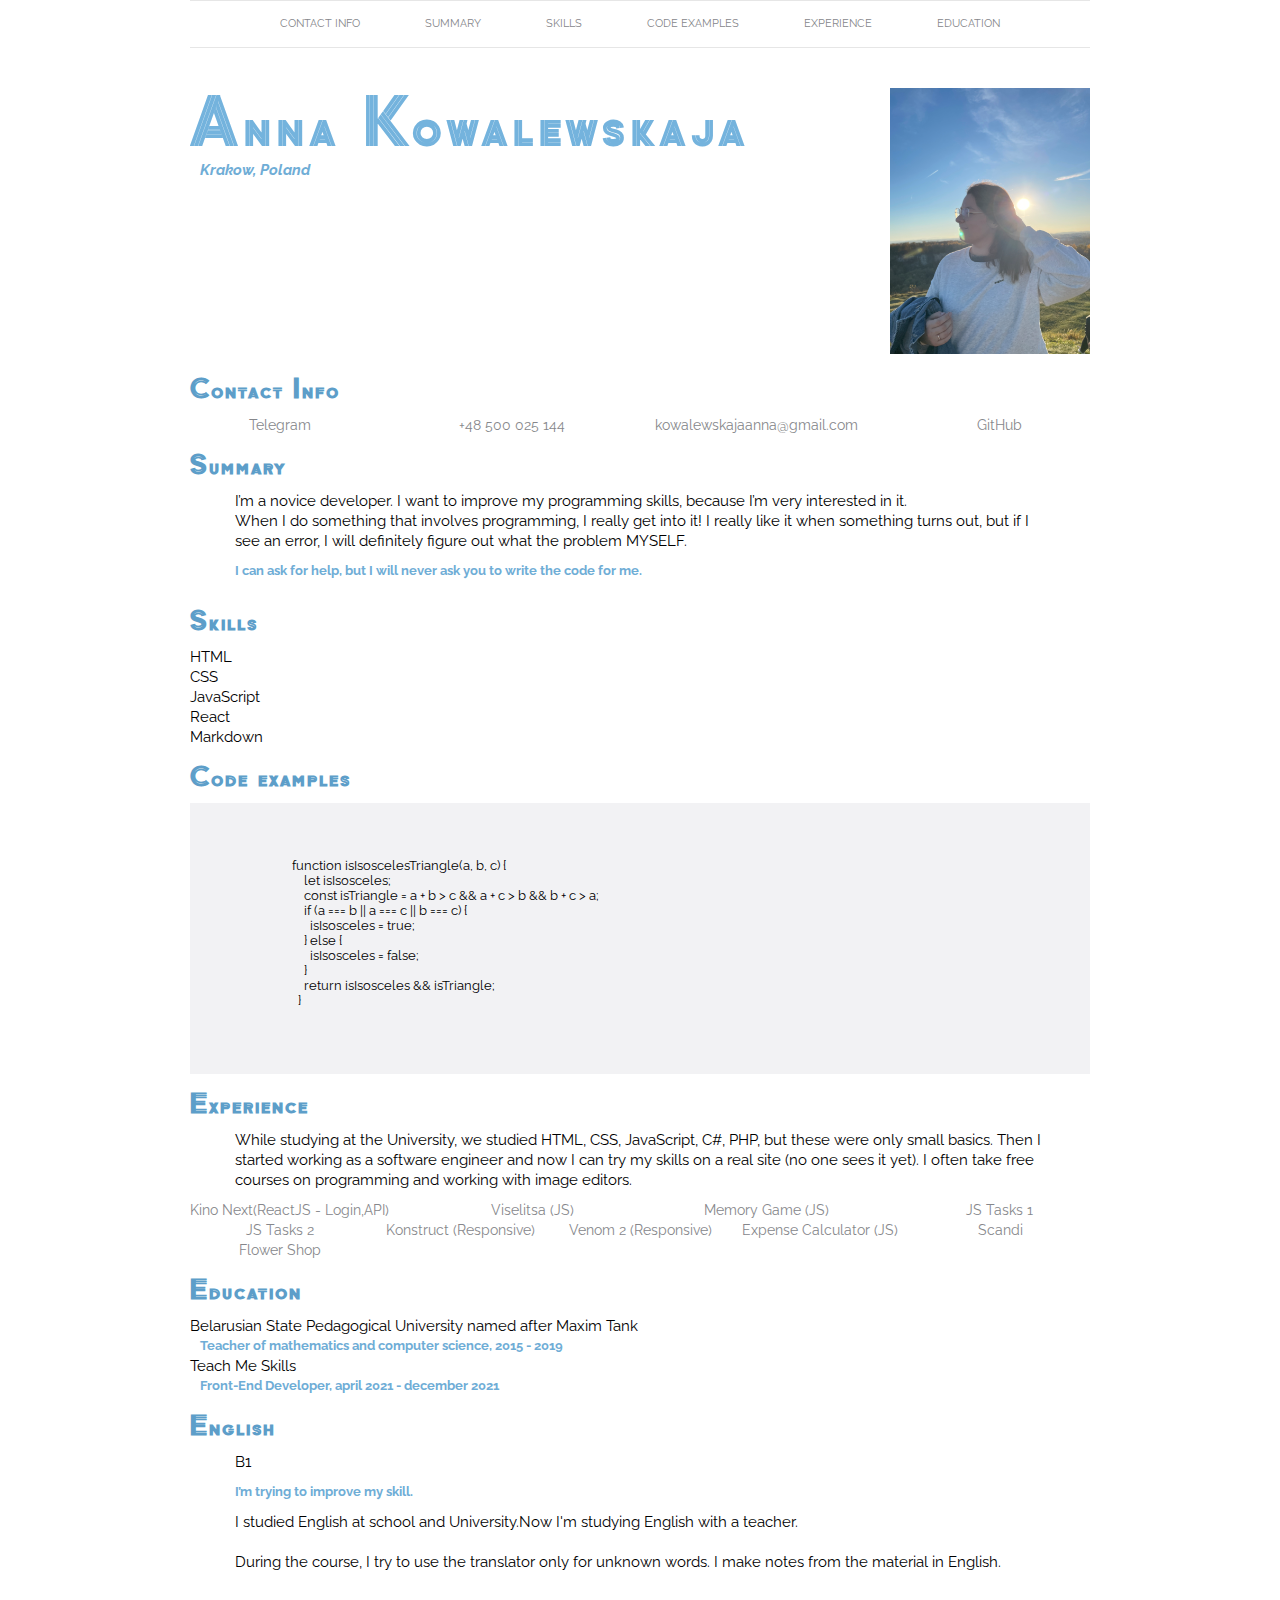
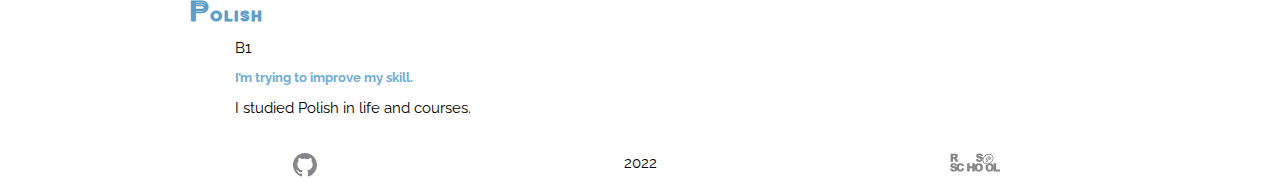
<file: index.html>
<!DOCTYPE html>
<html lang="en">

<head>
    <meta charset="UTF-8">
    <meta http-equiv="X-UA-Compatible" content="IE=edge">
    <meta name="viewport" content="width=device-width, initial-scale=1.0">
    <link rel="preconnect" href="https://fonts.googleapis.com">
    <link rel="preconnect" href="https://fonts.gstatic.com" crossorigin>
    <link href="https://fonts.googleapis.com/css2?family=Raleway:wght@100&family=Zen+Tokyo+Zoo&display=swap"
        rel="stylesheet">
    <link rel="stylesheet" href="style.css">
    <title>CV</title>
</head>

<body>

    <div class="navbar container ">

        <div class="navbar__container">


            <nav class="navigation">
                <ul class="navigation__list text-transform_uppercase item__list list">
                    <li class="navigation__item list_li"><a class="footer__item_link navbar__link list__link hover "
                            href="#contactInfo">Contact Info</a></li>
                    <li class="navigation__item list_li"><a class="footer__item_link navbar__link list__link hover "
                            href="#summary">Summary</a></li>
                    <li class="navigation__item list_li"><a class="footer__item_link navbar__link list__link hover "
                            href="#skills">Skills</a></li>
                    <li class="navigation__item list_li"><a class="footer__item_link navbar__link list__link hover "
                            href="#codeExamples">Code examples</a></li>
                    <li class="navigation__item list_li"><a class="footer__item_link navbar__link list__link hover "
                            href="#experience">Experience</a></li>
                    <li class="navigation__item list_li"><a class="footer__item_link navbar__link list__link hover "
                            href="#education">Education</a></li>

                </ul>
            </nav>
        </div>
        <!--navbar__container-->

        <!--container-->
    </div>

    <header class="header">




        <div class="container people location">
            <div class="people__info ">
                <div class="left-column">
                    <h1 class="people__name">Anna Kowalewskaja</h1>
                    <p class="people__adress italic highlight">Krakow, Poland</p>
                </div>
                <!-- /.left-column -->
                <img src="main-photo.JPG" class="people__photo right__column" alt="photo Anna Kowalewskaja">
            </div>
            <!-- /.people__info -->

        </div>
        <!-- /.container people location-->
    </header>
    <main class="main">
        <div class="container location">
            <div class="item">
                <h2 class="item__header" id="contactInfo">
                    Contact Info
                </h2>
                <ul class="item__list list  ">
                    <li class="list__li"><a href="https://t.me/Kowalewskajaaa" class="list__link hover">Telegram</a>
                    </li>
                    <li class="list__li"><a href="tel:+48500025144" class="list__link hover">+48 500 025 144</a></li>
                    <li class="list__li"><a href="mailto:kowalewskajaanna@gmail.com"
                            class="list__link hover">kowalewskajaanna@gmail.com</a></li>
                    <li class="list__li"><a href="https://github.com/AnnaKowalewskaja"
                            class="list__link hover">GitHub</a></li>
                </ul>
            </div>
            <!-- /.item-->

            <div class="item">
                <h2 class="item__header" id="summary">
                    Summary
                </h2>
                <p class="item__text">I’m a novice developer.
                    I want to improve my programming skills, because I’m very interested in it.
                    <br>When I do something that involves programming, I really get into it!
                    I really like it when something turns out,
                    but if I see an error, I will definitely figure out what the problem MYSELF.</p>
                <p class="item__text highlight">I can ask for help, but I will never ask you to write the code for me.
                </p>
            </div>
            <!-- /.item-->

            <div class="item">
                <h2 class="item__header" id="skills">
                    Skills
                </h2>
                <ul class="list skills">
                    <li class="skills__li">HTML</li>
                    <li class="skills__li">CSS</li>
                    <li class="skills__li">JavaScript</li>
                    <li class="skills__li">React</li>
                    <li class="skills__li">Markdown</li>
                </ul>
            </div>
            <!-- /.item-->

            <div class="item">
                <h2 class="item__header" id="codeExamples">
                    Code examples
                </h2>
                <div class="code__block">
                    <pre>
                    <code class = "code__example">
                        function isIsoscelesTriangle(a, b, c) {
                            let isIsosceles;
                            const isTriangle = a + b > c && a + c > b && b + c > a;
                            if (a === b || a === c || b === c) {
                              isIsosceles = true;
                            } else {
                              isIsosceles = false;
                            }
                            return isIsosceles && isTriangle;
                          }
                    </code>
                </pre>
                </div>
                <!-- /.code-example -->

            </div>
            <!-- /.item-->

            <div class="item">
                <h2 class="item__header" id="experience">
                    Experience
                </h2>
                <p class="item__text">While studying at the University,
                    we studied HTML, CSS, JavaScript, C#, PHP,
                    but these were only small basics.
                    Then I started working as a software engineer
                    and now I can try my skills on a real site (no one sees it yet).
                    I often take free courses on programming and working with image editors.</p>

                <ul class="item__list list experience__list">
                    <li class="list__li"><a href="https://github.com/AnnaKowalewskaja/KinoNext/tree/master/kino-next"
                            class="list__link hover link__button">Kino Next(ReactJS - Login,API)</a></li>
                    <li class="list__li"><a href="https://annakowalewskaja.github.io/Viselitsa/"
                            class="list__link hover link__button">Viselitsa (JS)</a></li>
                            <li class="list__li"><a href="https://annakowalewskaja.github.io/Memory-Game/"
                                class="list__link hover link__button">Memory Game (JS)</a></li>
                            <li class="list__li"><a href="https://github.com/AnnaKowalewskaja/core-js-101-2/tree/master/src"
                                class="list__link hover link__button">JS Tasks 1</a></li>
                                <li class="list__li"><a href="https://github.com/AnnaKowalewskaja/basic-js/tree/master/src"
                                    class="list__link hover link__button">JS Tasks 2</a></li>
                    <li class="list__li"><a href="https://annakowalewskaja.github.io/TMS-Task-2/?"
                            class="list__link hover link__button">Konstruct (Responsive)</a></li>
                    <li class="list__li"><a href="https://annakowalewskaja.github.io/Venom/index.html"
                            class="list__link hover link__button">Venom 2 (Responsive)</a></li>
                    <li class="list__li"><a href="https://annakowalewskaja.github.io/ExpenseCalculator-JS/"
                            class="list__link hover link__button">Expense Calculator (JS)</a></li>
                    <li class="list__li"><a href="https://annakowalewskaja.github.io/Scandi/"
                            class="list__link hover link__button">Scandi</a></li>
                    <li class="list__li"><a href="https://annakowalewskaja.github.io/FlowerShop/"
                            class="list__link hover link__button">Flower Shop</a></li>

                </ul>
            </div>
            <!-- /.item-->

            <div class="item">
                <h2 class="item__header" id="education">
                    Education
                </h2>


                <ul class="list ">
                    <li class="">Belarusian State Pedagogical University named after Maxim Tank</li>
                    <li class="highlight">Teacher of mathematics and computer science, 2015 - 2019</li>
                    <li class="">Teach Me Skills</li>
                    <li class="highlight">Front-End Developer, april 2021 - december 2021</li>

                </ul>
            </div>
            <!-- /.item-->

            <div class="item">
                <h3 class="item__header" id="english">
                    English
                </h3>
                <p class="item__text">B1</p>
                <p class="item__text highlight">I’m trying to improve my skill.</p>
                <p class="item__text">I studied English at school and University.Now I'm studying English with a
                    teacher.<br>
                    <br>During the course, I try to use the translator only for unknown words.
                    I make notes from the material in English.</p>

            </div>

            <div class="item">
                <h3 class="item__header" id="polish">
                    Polish
                </h3>
                <p class="item__text">B1</p>
                <p class="item__text highlight">I’m trying to improve my skill.</p>
                <p class="item__text">I studied Polish in life and courses.


            </div>
            <!-- /.item-->
        </div>
        <!-- /.container .location -->

    </main>

    <footer class="footer">
        <div class="container">
            <div class="copyright">
                <a href="https://github.com/AnnaKowalewskaja"><svg height="24" class="octicon hover" viewBox="0 0 16 16"
                        version="1.1" width="24" aria-hidden="true">
                        <path fill-rule="evenodd"
                            d="M8 0C3.58 0 0 3.58 0 8c0 3.54 2.29 6.53 5.47 7.59.4.07.55-.17.55-.38 0-.19-.01-.82-.01-1.49-2.01.37-2.53-.49-2.69-.94-.09-.23-.48-.94-.82-1.13-.28-.15-.68-.52-.01-.53.63-.01 1.08.58 1.23.82.72 1.21 1.87.87 2.33.66.07-.52.28-.87.51-1.07-1.78-.2-3.64-.89-3.64-3.95 0-.87.31-1.59.82-2.15-.08-.2-.36-1.02.08-2.12 0 0 .67-.21 2.2.82.64-.18 1.32-.27 2-.27.68 0 1.36.09 2 .27 1.53-1.04 2.2-.82 2.2-.82.44 1.1.16 1.92.08 2.12.51.56.82 1.27.82 2.15 0 3.07-1.87 3.75-3.65 3.95.29.25.54.73.54 1.48 0 1.07-.01 1.93-.01 2.2 0 .21.15.46.55.38A8.013 8.013 0 0016 8c0-4.42-3.58-8-8-8z">
                        </path>
                    </svg> </a>
                <p>2022</p>
                <a href="https://rs.school/js/" class="logo-course"><svg id="Layer_1" class="octicon hover"
                        xmlns="http://www.w3.org/2000/svg" xmlns:xlink="http://www.w3.org/1999/xlink"
                        viewBox="0 0 552.8 205.3">
                        <style>
                            .st0 {
                                fill: #fff
                            }

                            .st1 {
                                clip-path: url(#SVGID_2_)
                            }

                            .st2 {
                                clip-path: url(#SVGID_4_)
                            }

                            .st3 {
                                clip-path: url(#SVGID_6_)
                            }

                            .st4 {
                                clip-path: url(#SVGID_8_)
                            }

                            .st5 {
                                fill: #fff;
                                stroke: #000;
                                stroke-width: 4;
                                stroke-miterlimit: 10
                            }

                            .st6 {
                                clip-path: url(#SVGID_8_)
                            }

                            .st6,
                            .st7 {
                                fill: none;
                                stroke: #000;
                                stroke-width: 4;
                                stroke-miterlimit: 10
                            }

                            .st8,
                            .st9 {
                                clip-path: url(#SVGID_10_)
                            }

                            .st9 {
                                fill: none;
                                stroke: #000;
                                stroke-width: 4;
                                stroke-miterlimit: 10
                            }
                        </style>
                        <title>rs_school_js</title>
                        <path
                            d="M285.4 68l26.3-1.7c.6 4.3 1.7 7.5 3.5 9.8 2.9 3.6 6.9 5.4 12.2 5.4 3.9 0 7-.9 9.1-2.8 2-1.5 3.2-3.9 3.2-6.4 0-2.4-1.1-4.7-3-6.2-2-1.8-6.7-3.6-14.1-5.2-12.1-2.7-20.8-6.3-25.9-10.9-5.1-4.3-8-10.6-7.8-17.3 0-4.6 1.4-9.2 4-13 3-4.3 7.1-7.7 12-9.6 5.3-2.3 12.7-3.5 22-3.5 11.4 0 20.1 2.1 26.1 6.4 6 4.2 9.6 11 10.7 20.3l-26 1.5c-.7-4-2.1-6.9-4.4-8.8s-5.3-2.8-9.2-2.8c-3.2 0-5.6.7-7.2 2-1.5 1.2-2.5 3-2.4 5 0 1.5.8 2.9 2 3.8 1.3 1.2 4.4 2.3 9.3 3.3 12.1 2.6 20.7 5.2 26 7.9 5.3 2.7 9.1 6 11.4 9.9 2.4 4 3.6 8.6 3.5 13.3 0 5.6-1.6 11.2-4.8 15.9-3.3 4.9-7.9 8.7-13.3 11-5.7 2.5-12.9 3.8-21.5 3.8-15.2 0-25.7-2.9-31.6-8.8S286.1 77 285.4 68zM6.3 97.6V8.2h46.1c8.5 0 15.1.7 19.6 2.2 4.4 1.4 8.3 4.3 10.9 8.2 2.9 4.3 4.3 9.3 4.2 14.5.3 8.8-4.2 17.2-11.9 21.6-3 1.7-6.3 2.9-9.7 3.5 2.5.7 5 1.9 7.2 3.3 1.7 1.4 3.1 3 4.4 4.7 1.5 1.7 2.8 3.6 3.9 5.6l13.4 25.9H63L48.2 70.2c-1.9-3.5-3.5-5.8-5-6.9-2-1.4-4.4-2.1-6.8-2.1H34v36.3H6.3zM34 44.4h11.7c2.5-.2 4.9-.6 7.3-1.2 1.8-.3 3.4-1.3 4.5-2.8 2.7-3.6 2.3-8.7-1-11.8-1.8-1.5-5.3-2.3-10.3-2.3H34v18.1zM0 174.2l26.3-1.7c.6 4.3 1.7 7.5 3.5 9.8 2.8 3.6 6.9 5.5 12.2 5.5 3.9 0 7-.9 9.1-2.8 2-1.6 3.2-3.9 3.2-6.4 0-2.4-1.1-4.7-3-6.2-2-1.8-6.7-3.6-14.2-5.2-12.1-2.7-20.8-6.3-25.9-10.9-5.1-4.3-8-10.6-7.8-17.3 0-4.6 1.4-9.2 4-13 3-4.3 7.1-7.7 12-9.6 5.3-2.3 12.7-3.5 22-3.5 11.4 0 20.1 2.1 26.1 6.4s9.5 11 10.6 20.3l-26 1.5c-.7-4-2.1-6.9-4.4-8.8-2.2-1.9-5.3-2.8-9.2-2.7-3.2 0-5.6.7-7.2 2.1-1.6 1.2-2.5 3-2.4 5 0 1.5.8 2.9 2 3.8 1.3 1.2 4.4 2.3 9.3 3.3 12.1 2.6 20.7 5.2 26 7.9 5.3 2.7 9.1 6 11.4 9.9 2.4 4 3.6 8.6 3.6 13.2 0 5.6-1.7 11.1-4.8 15.8-3.3 4.9-7.9 8.7-13.3 11-5.7 2.5-12.9 3.8-21.5 3.8-15.2 0-25.7-2.9-31.6-8.8-5.9-6-9.2-13.4-10-22.4z" />
                        <path
                            d="M133 167.2l24.2 7.3c-1.3 6.1-4 11.9-7.7 17-3.4 4.5-7.9 8-13 10.3-5.2 2.3-11.8 3.5-19.8 3.5-9.7 0-17.7-1.4-23.8-4.2-6.2-2.8-11.5-7.8-16-14.9-4.5-7.1-6.7-16.2-6.7-27.3 0-14.8 3.9-26.2 11.8-34.1s19-11.9 33.4-11.9c11.3 0 20.1 2.3 26.6 6.8 6.4 4.6 11.2 11.6 14.4 21l-24.4 5.4c-.6-2.1-1.5-4.2-2.7-6-1.5-2.1-3.4-3.7-5.7-4.9-2.3-1.2-4.9-1.7-7.5-1.7-6.3 0-11.1 2.5-14.4 7.6-2.5 3.7-3.8 9.6-3.8 17.6 0 9.9 1.5 16.7 4.5 20.4 3 3.7 7.2 5.5 12.7 5.5 5.3 0 9.3-1.5 12-4.4 2.7-3.1 4.7-7.4 5.9-13zm56.5-52.8h27.6v31.3h30.2v-31.3h27.8v89.4h-27.8v-36.2h-30.2v36.2h-27.6v-89.4z" />
                        <path
                            d="M271.3 159.1c0-14.6 4.1-26 12.2-34.1 8.1-8.1 19.5-12.2 34-12.2 14.9 0 26.3 4 34.4 12S364 144 364 158.4c0 10.5-1.8 19-5.3 25.7-3.4 6.6-8.7 12-15.2 15.6-6.7 3.7-15 5.6-24.9 5.6-10.1 0-18.4-1.6-25-4.8-6.8-3.4-12.4-8.7-16.1-15.2-4.1-7-6.2-15.7-6.2-26.2zm27.6.1c0 9 1.7 15.5 5 19.5 3.3 3.9 7.9 5.9 13.7 5.9 5.9 0 10.5-1.9 13.8-5.8s4.9-10.8 4.9-20.8c0-8.4-1.7-14.6-5.1-18.4-3.4-3.9-8-5.8-13.8-5.8-5.1-.2-10 2-13.4 5.9-3.4 3.9-5.1 10.4-5.1 19.5zm93.4-.1c0-14.6 4.1-26 12.2-34.1 8.1-8.1 19.5-12.2 34-12.2 14.9 0 26.4 4 34.4 12S485 144 485 158.4c0 10.5-1.8 19-5.3 25.7-3.4 6.6-8.7 12-15.2 15.6-6.7 3.7-15 5.6-24.9 5.6-10.1 0-18.4-1.6-25-4.8-6.8-3.4-12.4-8.7-16.1-15.2-4.1-7-6.2-15.7-6.2-26.2zm27.6.1c0 9 1.7 15.5 5 19.5 3.3 3.9 7.9 5.9 13.7 5.9 5.9 0 10.5-1.9 13.8-5.8 3.3-3.9 4.9-10.8 4.9-20.8 0-8.4-1.7-14.6-5.1-18.4-3.4-3.9-8-5.8-13.8-5.8-5.1-.2-10.1 2-13.4 5.9-3.4 3.9-5.1 10.4-5.1 19.5z" />
                        <path d="M482.1 114.4h27.6v67.4h43.1v22H482v-89.4z" />
                        <ellipse transform="rotate(-37.001 420.46 67.88)" class="st0" cx="420.5" cy="67.9" rx="63"
                            ry="51.8" />
                        <defs>
                            <ellipse id="SVGID_1_" transform="rotate(-37.001 420.46 67.88)" cx="420.5" cy="67.9" rx="63"
                                ry="51.8" />
                        </defs>
                        <clipPath id="SVGID_2_">
                            <use xlink:href="#SVGID_1_" overflow="visible" />
                        </clipPath>
                        <g class="st1">
                            <path transform="rotate(-37.001 420.82 68.353)" class="st0"
                                d="M330.9-14.2h179.8v165.1H330.9z" />
                            <g id="Layer_2_1_">
                                <defs>
                                    <path id="SVGID_3_" transform="rotate(-37.001 420.82 68.353)"
                                        d="M330.9-14.2h179.8v165.1H330.9z" />
                                </defs>
                                <clipPath id="SVGID_4_">
                                    <use xlink:href="#SVGID_3_" overflow="visible" />
                                </clipPath>
                                <g id="Layer_1-2" class="st2">
                                    <ellipse transform="rotate(-37.001 420.46 67.88)" class="st0" cx="420.5" cy="67.9"
                                        rx="63" ry="51.8" />
                                    <defs>
                                        <ellipse id="SVGID_5_" transform="rotate(-37.001 420.46 67.88)" cx="420.5"
                                            cy="67.9" rx="63" ry="51.8" />
                                    </defs>
                                    <clipPath id="SVGID_6_">
                                        <use xlink:href="#SVGID_5_" overflow="visible" />
                                    </clipPath>
                                    <g class="st3">
                                        <path transform="rotate(-37 420.799 68.802)" class="st0"
                                            d="M357.8 17h125.9v103.7H357.8z" />
                                        <defs>
                                            <path id="SVGID_7_" transform="rotate(-37 420.799 68.802)"
                                                d="M357.8 17h125.9v103.7H357.8z" />
                                        </defs>
                                        <clipPath id="SVGID_8_">
                                            <use xlink:href="#SVGID_7_" overflow="visible" />
                                        </clipPath>
                                        <g class="st4">
                                            <ellipse transform="rotate(-37.001 420.46 67.88)" class="st5" cx="420.5"
                                                cy="67.9" rx="63" ry="51.8" />
                                        </g>
                                        <path transform="rotate(-37 420.799 68.802)" class="st6"
                                            d="M357.8 17h125.9v103.7H357.8z" />
                                        <ellipse transform="rotate(-37.001 420.46 67.88)" class="st7" cx="420.5"
                                            cy="67.9" rx="63" ry="51.8" />
                                        <path transform="rotate(-37 420.799 68.802)" class="st0"
                                            d="M357.8 17h125.9v103.7H357.8z" />
                                        <defs>
                                            <path id="SVGID_9_" transform="rotate(-37 420.799 68.802)"
                                                d="M357.8 17h125.9v103.7H357.8z" />
                                        </defs>
                                        <clipPath id="SVGID_10_">
                                            <use xlink:href="#SVGID_9_" overflow="visible" />
                                        </clipPath>
                                        <g class="st8">
                                            <ellipse transform="rotate(-37.001 420.46 67.88)" class="st5" cx="420.5"
                                                cy="67.9" rx="63" ry="51.8" />
                                        </g>
                                        <path transform="rotate(-37 420.799 68.802)" class="st9"
                                            d="M357.8 17h125.9v103.7H357.8z" />
                                        <path transform="rotate(-37.001 420.82 68.353)" class="st7"
                                            d="M330.9-14.2h179.8v165.1H330.9z" />
                                    </g>
                                    <ellipse transform="rotate(-37.001 420.46 67.88)" class="st7" cx="420.5" cy="67.9"
                                        rx="63" ry="51.8" />
                                    <path
                                        d="M392.4 61.3l10-7 12.3 17.5c2.1 2.8 3.7 5.8 4.9 9.1.7 2.5.5 5.2-.5 7.6-1.3 3-3.4 5.5-6.2 7.3-3.3 2.3-6.1 3.6-8.5 4-2.3.4-4.7 0-6.9-1-2.4-1.2-4.5-2.9-6.1-5.1l8.6-8c.7 1.1 1.6 2.1 2.6 2.9.7.5 1.5.8 2.4.8.7 0 1.4-.3 1.9-.7 1-.6 1.7-1.8 1.6-3-.3-1.7-1-3.4-2.1-4.7l-14-19.7zm30 11.1l9.1-7.2c1 1.2 2.3 2.1 3.7 2.6 2 .6 4.1.2 5.8-1.1 1.2-.8 2.2-1.9 2.6-3.3.6-1.8-.4-3.8-2.2-4.4-.3-.1-.6-.2-.9-.2-1.2-.1-3.3.4-6.4 1.7-5.1 2.1-9.1 2.9-12.1 2.6-2.9-.3-5.6-1.8-7.2-4.3-1.2-1.7-1.8-3.7-1.9-5.7 0-2.3.6-4.6 1.9-6.5 1.9-2.7 4.2-5 7-6.8 4.2-2.9 7.9-4.3 11.1-4.3 3.2 0 6.2 1.5 9 4.6l-9 7.1c-1.8-2.3-5.2-2.8-7.5-1l-.3.3c-1 .6-1.7 1.5-2.1 2.6-.3.8-.1 1.7.4 2.4.4.5 1 .9 1.7.9.8.1 2.2-.3 4.2-1.2 5-2.1 8.8-3.3 11.4-3.7 2.2-.4 4.5-.2 6.6.7 1.9.8 3.5 2.2 4.6 3.9 1.4 2 2.2 4.4 2.3 6.9.1 2.6-.6 5.1-2 7.3-1.8 2.7-4.1 5-6.8 6.8-5.5 3.8-10 5.4-13.6 4.8-3.9-.6-7.1-2.6-9.4-5.5z" />
                                </g>
                            </g>
                        </g>
                    </svg></a>
            </div>

        </div>
        <!-- /.container -->

    </footer>
</body>

</html>
</file>
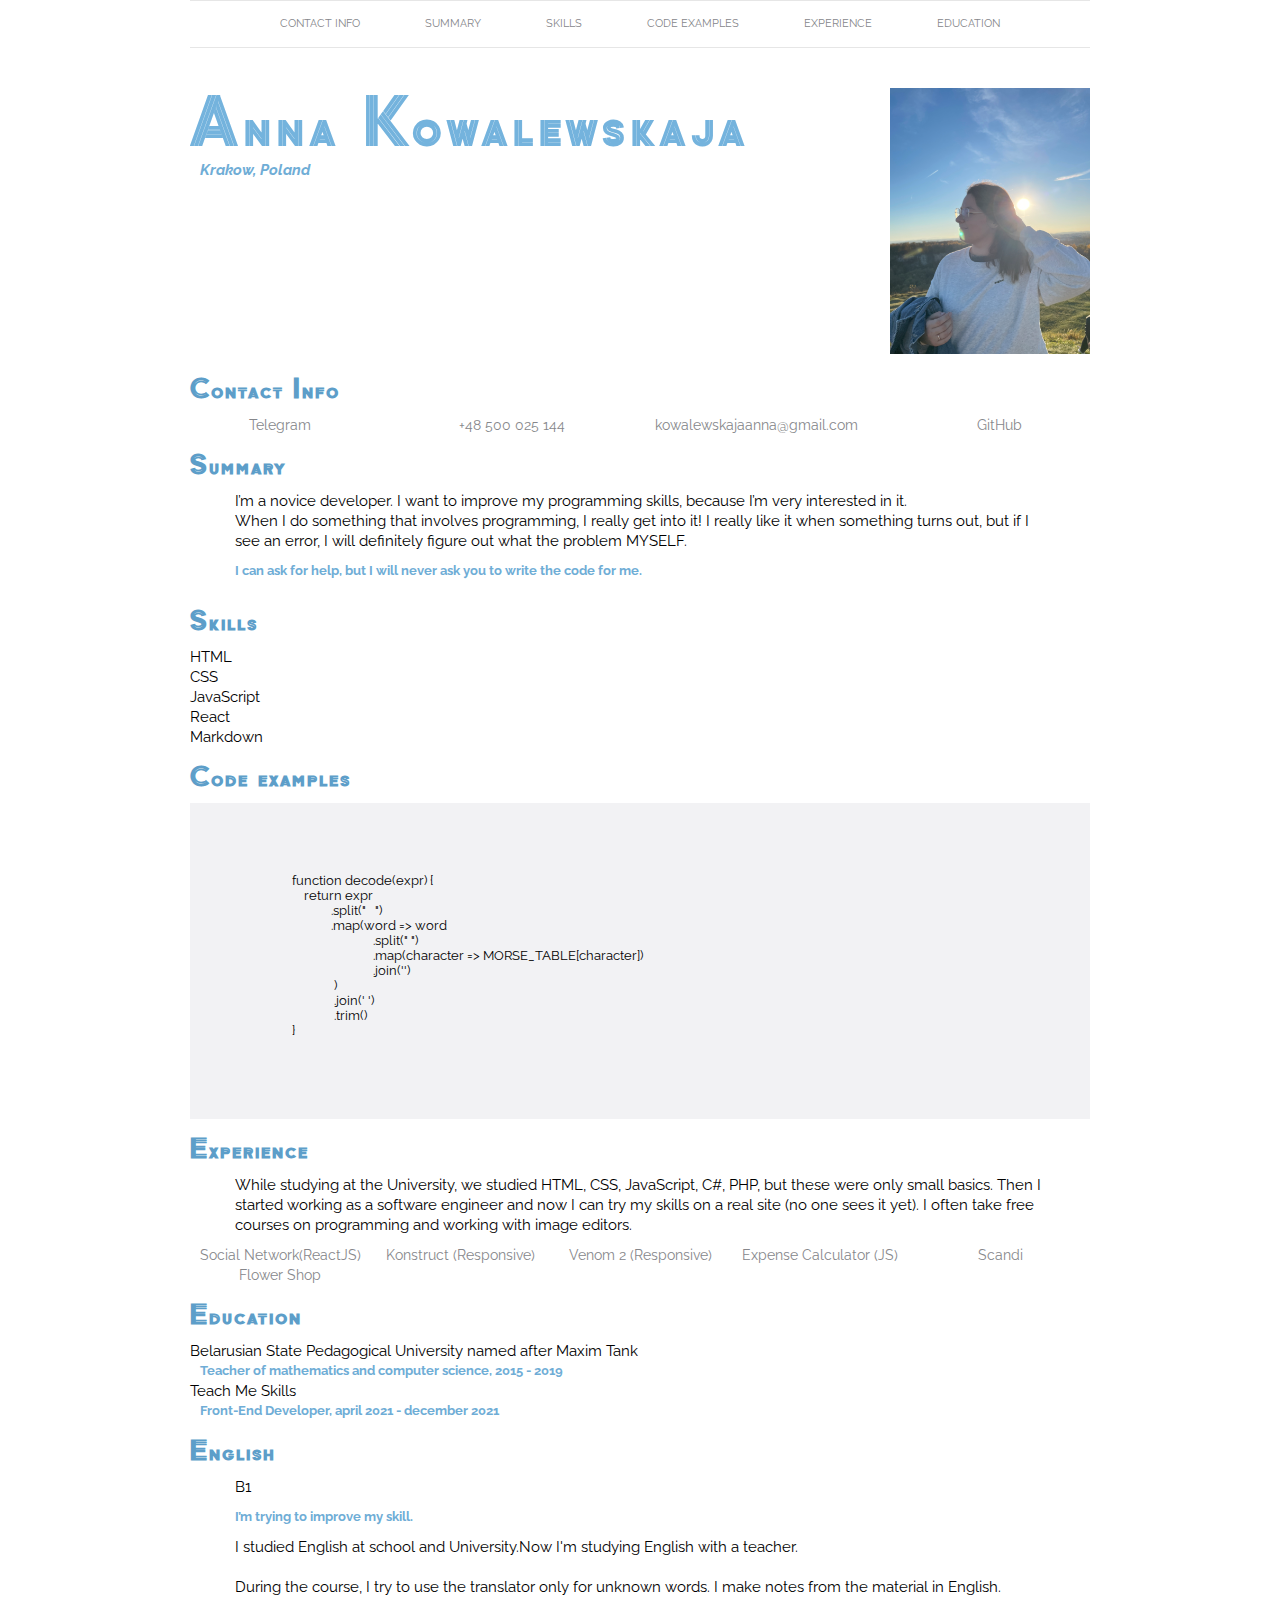
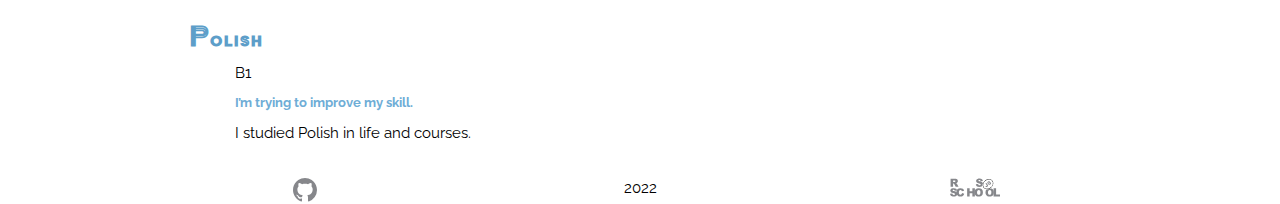
<file: index1.html>
<!DOCTYPE html>
<html lang="en">
<head>
    <meta charset="UTF-8">
    <meta http-equiv="X-UA-Compatible" content="IE=edge">
    <meta name="viewport" content="width=device-width, initial-scale=1.0">
    <link rel="preconnect" href="https://fonts.googleapis.com">
    <link rel="preconnect" href="https://fonts.gstatic.com" crossorigin>
    <link href="https://fonts.googleapis.com/css2?family=Raleway:wght@100&family=Zen+Tokyo+Zoo&display=swap" rel="stylesheet">
    <link rel="stylesheet" href="style.css">
    <title>CV</title>
</head>
<body>

    <div class="navbar container ">
       
        <div class="navbar__container">
          

          <nav class="navigation">
              <ul class="navigation__list text-transform_uppercase item__list list">
                <li class="navigation__item list_li"><a class="footer__item_link navbar__link list__link hover " href="#contactInfo">Contact Info</a></li>
                <li class="navigation__item list_li"><a class="footer__item_link navbar__link list__link hover " href="#summary">Summary</a></li>
                <li class="navigation__item list_li"><a class="footer__item_link navbar__link list__link hover " href="#skills">Skills</a></li>
                <li class="navigation__item list_li"><a class="footer__item_link navbar__link list__link hover " href="#codeExamples">Code examples</a></li>
                <li class="navigation__item list_li"><a class="footer__item_link navbar__link list__link hover " href="#experience">Experience</a></li>
                <li class="navigation__item list_li"><a class="footer__item_link navbar__link list__link hover " href="#education">Education</a></li>
                
              </ul>
            </nav> 
        </div>
        <!--navbar__container-->
      
      <!--container-->
    </div>

    <header class="header">

       

       
        <div class="container people location">
            <div class="people__info ">
             <div class="left-column">
                <h1 class="people__name">Anna Kowalewskaja</h1>
                <p class="people__adress italic highlight">Krakow, Poland</p>
             </div>
             <!-- /.left-column -->   
                <img src="main-photo.JPG" class="people__photo right__column" alt="photo Anna Kowalewskaja">
            </div>
            <!-- /.people__info -->
            
        </div>
        <!-- /.container people location-->
    </header>
    <main class="main">
        <div class="container location">
            <div class="item">
                <h2 class="item__header" id="contactInfo">
                    Contact Info
                </h2>
                <ul class="item__list list  ">
                    <li class="list__li"><a href="https://t.me/Kowalewskajaaa" class="list__link hover">Telegram</a></li>
                    <li class="list__li"><a href="tel:+48500025144" class="list__link hover">+48 500 025 144</a></li>
                    <li class="list__li"><a href="mailto:kowalewskajaanna@gmail.com" class="list__link hover">kowalewskajaanna@gmail.com</a></li>
                    <li class="list__li"><a href="https://github.com/AnnaKowalewskaja" class="list__link hover">GitHub</a></li>
                </ul>
            </div>
            <!-- /.item-->

            <div class="item">
                <h2 class="item__header" id="summary">
                    Summary
                </h2>
                <p class="item__text">I’m a novice developer. 
                    I want to improve my programming skills, because I’m very interested in it. 
                    <br>When I do something that involves programming, I really get into it!
                    I really like it when something turns out, 
                    but if I see an error, I will definitely figure out what the problem MYSELF.</p>
                    <p class="item__text highlight">I can ask for help, but I will never ask you to write the code for me.</p>
            </div>
            <!-- /.item-->

            <div class="item">
                <h2 class="item__header" id="skills">
                    Skills
                </h2>
                <ul class="list skills">
                    <li class="skills__li">HTML</li>
                    <li class="skills__li">CSS</li>
                    <li class="skills__li">JavaScript</li>
                    <li class="skills__li">React</li>
                    <li class="skills__li">Markdown</li>
                </ul>
            </div>
            <!-- /.item-->

            <div class="item">
                <h2 class="item__header" id="codeExamples">
                    Code examples
                </h2>
                <div class="code__block">
                    <pre>
                    <code class = "code__example">
                       
                        function decode(expr) { 
                            return expr 
                                     .split("   ") 
                                     .map(word => word
                                                   .split(" ") 
                                                   .map(character => MORSE_TABLE[character]) 
                                                   .join('')
                                      )
                                      .join(' ') 
                                      .trim()
                        }
                    
                    </code>
                </pre>
                </div>
                <!-- /.code-example -->
                
            </div>
            <!-- /.item-->

            <div class="item">
                <h2 class="item__header" id="experience">
                    Experience
                </h2>
                <p class="item__text">While studying at the University,
                     we studied HTML, CSS, JavaScript, C#, PHP, 
                     but these were only small basics. 
                     Then I started working as a software engineer 
                     and now I can try my skills on a real site (no one sees it yet).
                      I often take free courses on programming and working with image editors.</p>

                    <ul class="item__list list experience__list">
                        <li class="list__li"><a href="https://github.com/AnnaKowalewskaja/SocialNetwork/tree/network" class= "list__link hover link__button">Social Network(ReactJS)</a></li>
                        <li class="list__li"><a href="https://annakowalewskaja.github.io/TMS-Task-2/?" class= "list__link hover link__button">Konstruct (Responsive)</a></li>
                        <li class="list__li"><a href="https://annakowalewskaja.github.io/Venom/index.html" class= "list__link hover link__button">Venom 2 (Responsive)</a></li>
                        <li class="list__li"><a href="https://annakowalewskaja.github.io/ExpenseCalculator-JS/" class= "list__link hover link__button">Expense Calculator (JS)</a></li>
                        <li class="list__li"><a href="https://annakowalewskaja.github.io/Scandi/" class= "list__link hover link__button">Scandi</a></li>
                        <li class="list__li"><a href="https://annakowalewskaja.github.io/FlowerShop/" class= "list__link hover link__button">Flower Shop</a></li>
                        
                    </ul>
            </div>
            <!-- /.item-->

            <div class="item">
                <h2 class="item__header" id="education">
                    Education
                </h2>
                

                    <ul class="list ">
                        <li class="">Belarusian State Pedagogical University named after Maxim Tank</li>
                        <li class="highlight">Teacher of mathematics and computer science, 2015 - 2019</li>
                        <li class="">Teach Me Skills</li>
                        <li class="highlight">Front-End Developer, april 2021 -  december 2021</li>
                        
                    </ul>
            </div>
            <!-- /.item-->

            <div class="item">
                <h3 class="item__header" id="english">
                    English
                </h3>
                <p class="item__text">B1</p>
                <p class="item__text highlight">I’m trying to improve my skill.</p>
                <p class="item__text">I studied English at school and University.Now I'm studying English with a teacher.<br>
                     <br>During the course, I try to use the translator only for unknown words.
                      I make notes from the material in English.</p>
                    
            </div>

            <div class="item">
                <h3 class="item__header" id="polish">
                    Polish
                </h3>
                <p class="item__text">B1</p>
                <p class="item__text highlight">I’m trying to improve my skill.</p>
                <p class="item__text">I studied Polish in life and courses. 
                    
                    
            </div>
            <!-- /.item-->
        </div>
        <!-- /.container .location -->

    </main>

    <footer class="footer">
        <div class="container">
            <div class="copyright">
                <a href="https://github.com/AnnaKowalewskaja" ><svg height="24" class="octicon hover" viewBox="0 0 16 16" version="1.1" width="24" aria-hidden="true"><path fill-rule="evenodd" d="M8 0C3.58 0 0 3.58 0 8c0 3.54 2.29 6.53 5.47 7.59.4.07.55-.17.55-.38 0-.19-.01-.82-.01-1.49-2.01.37-2.53-.49-2.69-.94-.09-.23-.48-.94-.82-1.13-.28-.15-.68-.52-.01-.53.63-.01 1.08.58 1.23.82.72 1.21 1.87.87 2.33.66.07-.52.28-.87.51-1.07-1.78-.2-3.64-.89-3.64-3.95 0-.87.31-1.59.82-2.15-.08-.2-.36-1.02.08-2.12 0 0 .67-.21 2.2.82.64-.18 1.32-.27 2-.27.68 0 1.36.09 2 .27 1.53-1.04 2.2-.82 2.2-.82.44 1.1.16 1.92.08 2.12.51.56.82 1.27.82 2.15 0 3.07-1.87 3.75-3.65 3.95.29.25.54.73.54 1.48 0 1.07-.01 1.93-.01 2.2 0 .21.15.46.55.38A8.013 8.013 0 0016 8c0-4.42-3.58-8-8-8z"></path></svg> </a>
                <p>2022</p>
                <a href="https://rs.school/js/" class ="logo-course"><svg id="Layer_1" class="octicon hover" xmlns="http://www.w3.org/2000/svg" xmlns:xlink="http://www.w3.org/1999/xlink" viewBox="0 0 552.8 205.3"><style>.st0{fill:#fff}.st1{clip-path:url(#SVGID_2_)}.st2{clip-path:url(#SVGID_4_)}.st3{clip-path:url(#SVGID_6_)}.st4{clip-path:url(#SVGID_8_)}.st5{fill:#fff;stroke:#000;stroke-width:4;stroke-miterlimit:10}.st6{clip-path:url(#SVGID_8_)}.st6,.st7{fill:none;stroke:#000;stroke-width:4;stroke-miterlimit:10}.st8,.st9{clip-path:url(#SVGID_10_)}.st9{fill:none;stroke:#000;stroke-width:4;stroke-miterlimit:10}</style><title>rs_school_js</title><path d="M285.4 68l26.3-1.7c.6 4.3 1.7 7.5 3.5 9.8 2.9 3.6 6.9 5.4 12.2 5.4 3.9 0 7-.9 9.1-2.8 2-1.5 3.2-3.9 3.2-6.4 0-2.4-1.1-4.7-3-6.2-2-1.8-6.7-3.6-14.1-5.2-12.1-2.7-20.8-6.3-25.9-10.9-5.1-4.3-8-10.6-7.8-17.3 0-4.6 1.4-9.2 4-13 3-4.3 7.1-7.7 12-9.6 5.3-2.3 12.7-3.5 22-3.5 11.4 0 20.1 2.1 26.1 6.4 6 4.2 9.6 11 10.7 20.3l-26 1.5c-.7-4-2.1-6.9-4.4-8.8s-5.3-2.8-9.2-2.8c-3.2 0-5.6.7-7.2 2-1.5 1.2-2.5 3-2.4 5 0 1.5.8 2.9 2 3.8 1.3 1.2 4.4 2.3 9.3 3.3 12.1 2.6 20.7 5.2 26 7.9 5.3 2.7 9.1 6 11.4 9.9 2.4 4 3.6 8.6 3.5 13.3 0 5.6-1.6 11.2-4.8 15.9-3.3 4.9-7.9 8.7-13.3 11-5.7 2.5-12.9 3.8-21.5 3.8-15.2 0-25.7-2.9-31.6-8.8S286.1 77 285.4 68zM6.3 97.6V8.2h46.1c8.5 0 15.1.7 19.6 2.2 4.4 1.4 8.3 4.3 10.9 8.2 2.9 4.3 4.3 9.3 4.2 14.5.3 8.8-4.2 17.2-11.9 21.6-3 1.7-6.3 2.9-9.7 3.5 2.5.7 5 1.9 7.2 3.3 1.7 1.4 3.1 3 4.4 4.7 1.5 1.7 2.8 3.6 3.9 5.6l13.4 25.9H63L48.2 70.2c-1.9-3.5-3.5-5.8-5-6.9-2-1.4-4.4-2.1-6.8-2.1H34v36.3H6.3zM34 44.4h11.7c2.5-.2 4.9-.6 7.3-1.2 1.8-.3 3.4-1.3 4.5-2.8 2.7-3.6 2.3-8.7-1-11.8-1.8-1.5-5.3-2.3-10.3-2.3H34v18.1zM0 174.2l26.3-1.7c.6 4.3 1.7 7.5 3.5 9.8 2.8 3.6 6.9 5.5 12.2 5.5 3.9 0 7-.9 9.1-2.8 2-1.6 3.2-3.9 3.2-6.4 0-2.4-1.1-4.7-3-6.2-2-1.8-6.7-3.6-14.2-5.2-12.1-2.7-20.8-6.3-25.9-10.9-5.1-4.3-8-10.6-7.8-17.3 0-4.6 1.4-9.2 4-13 3-4.3 7.1-7.7 12-9.6 5.3-2.3 12.7-3.5 22-3.5 11.4 0 20.1 2.1 26.1 6.4s9.5 11 10.6 20.3l-26 1.5c-.7-4-2.1-6.9-4.4-8.8-2.2-1.9-5.3-2.8-9.2-2.7-3.2 0-5.6.7-7.2 2.1-1.6 1.2-2.5 3-2.4 5 0 1.5.8 2.9 2 3.8 1.3 1.2 4.4 2.3 9.3 3.3 12.1 2.6 20.7 5.2 26 7.9 5.3 2.7 9.1 6 11.4 9.9 2.4 4 3.6 8.6 3.6 13.2 0 5.6-1.7 11.1-4.8 15.8-3.3 4.9-7.9 8.7-13.3 11-5.7 2.5-12.9 3.8-21.5 3.8-15.2 0-25.7-2.9-31.6-8.8-5.9-6-9.2-13.4-10-22.4z"/><path d="M133 167.2l24.2 7.3c-1.3 6.1-4 11.9-7.7 17-3.4 4.5-7.9 8-13 10.3-5.2 2.3-11.8 3.5-19.8 3.5-9.7 0-17.7-1.4-23.8-4.2-6.2-2.8-11.5-7.8-16-14.9-4.5-7.1-6.7-16.2-6.7-27.3 0-14.8 3.9-26.2 11.8-34.1s19-11.9 33.4-11.9c11.3 0 20.1 2.3 26.6 6.8 6.4 4.6 11.2 11.6 14.4 21l-24.4 5.4c-.6-2.1-1.5-4.2-2.7-6-1.5-2.1-3.4-3.7-5.7-4.9-2.3-1.2-4.9-1.7-7.5-1.7-6.3 0-11.1 2.5-14.4 7.6-2.5 3.7-3.8 9.6-3.8 17.6 0 9.9 1.5 16.7 4.5 20.4 3 3.7 7.2 5.5 12.7 5.5 5.3 0 9.3-1.5 12-4.4 2.7-3.1 4.7-7.4 5.9-13zm56.5-52.8h27.6v31.3h30.2v-31.3h27.8v89.4h-27.8v-36.2h-30.2v36.2h-27.6v-89.4z"/><path d="M271.3 159.1c0-14.6 4.1-26 12.2-34.1 8.1-8.1 19.5-12.2 34-12.2 14.9 0 26.3 4 34.4 12S364 144 364 158.4c0 10.5-1.8 19-5.3 25.7-3.4 6.6-8.7 12-15.2 15.6-6.7 3.7-15 5.6-24.9 5.6-10.1 0-18.4-1.6-25-4.8-6.8-3.4-12.4-8.7-16.1-15.2-4.1-7-6.2-15.7-6.2-26.2zm27.6.1c0 9 1.7 15.5 5 19.5 3.3 3.9 7.9 5.9 13.7 5.9 5.9 0 10.5-1.9 13.8-5.8s4.9-10.8 4.9-20.8c0-8.4-1.7-14.6-5.1-18.4-3.4-3.9-8-5.8-13.8-5.8-5.1-.2-10 2-13.4 5.9-3.4 3.9-5.1 10.4-5.1 19.5zm93.4-.1c0-14.6 4.1-26 12.2-34.1 8.1-8.1 19.5-12.2 34-12.2 14.9 0 26.4 4 34.4 12S485 144 485 158.4c0 10.5-1.8 19-5.3 25.7-3.4 6.6-8.7 12-15.2 15.6-6.7 3.7-15 5.6-24.9 5.6-10.1 0-18.4-1.6-25-4.8-6.8-3.4-12.4-8.7-16.1-15.2-4.1-7-6.2-15.7-6.2-26.2zm27.6.1c0 9 1.7 15.5 5 19.5 3.3 3.9 7.9 5.9 13.7 5.9 5.9 0 10.5-1.9 13.8-5.8 3.3-3.9 4.9-10.8 4.9-20.8 0-8.4-1.7-14.6-5.1-18.4-3.4-3.9-8-5.8-13.8-5.8-5.1-.2-10.1 2-13.4 5.9-3.4 3.9-5.1 10.4-5.1 19.5z"/><path d="M482.1 114.4h27.6v67.4h43.1v22H482v-89.4z"/><ellipse transform="rotate(-37.001 420.46 67.88)" class="st0" cx="420.5" cy="67.9" rx="63" ry="51.8"/><defs><ellipse id="SVGID_1_" transform="rotate(-37.001 420.46 67.88)" cx="420.5" cy="67.9" rx="63" ry="51.8"/></defs><clipPath id="SVGID_2_"><use xlink:href="#SVGID_1_" overflow="visible"/></clipPath><g class="st1"><path transform="rotate(-37.001 420.82 68.353)" class="st0" d="M330.9-14.2h179.8v165.1H330.9z"/><g id="Layer_2_1_"><defs><path id="SVGID_3_" transform="rotate(-37.001 420.82 68.353)" d="M330.9-14.2h179.8v165.1H330.9z"/></defs><clipPath id="SVGID_4_"><use xlink:href="#SVGID_3_" overflow="visible"/></clipPath><g id="Layer_1-2" class="st2"><ellipse transform="rotate(-37.001 420.46 67.88)" class="st0" cx="420.5" cy="67.9" rx="63" ry="51.8"/><defs><ellipse id="SVGID_5_" transform="rotate(-37.001 420.46 67.88)" cx="420.5" cy="67.9" rx="63" ry="51.8"/></defs><clipPath id="SVGID_6_"><use xlink:href="#SVGID_5_" overflow="visible"/></clipPath><g class="st3"><path transform="rotate(-37 420.799 68.802)" class="st0" d="M357.8 17h125.9v103.7H357.8z"/><defs><path id="SVGID_7_" transform="rotate(-37 420.799 68.802)" d="M357.8 17h125.9v103.7H357.8z"/></defs><clipPath id="SVGID_8_"><use xlink:href="#SVGID_7_" overflow="visible"/></clipPath><g class="st4"><ellipse transform="rotate(-37.001 420.46 67.88)" class="st5" cx="420.5" cy="67.9" rx="63" ry="51.8"/></g><path transform="rotate(-37 420.799 68.802)" class="st6" d="M357.8 17h125.9v103.7H357.8z"/><ellipse transform="rotate(-37.001 420.46 67.88)" class="st7" cx="420.5" cy="67.9" rx="63" ry="51.8"/><path transform="rotate(-37 420.799 68.802)" class="st0" d="M357.8 17h125.9v103.7H357.8z"/><defs><path id="SVGID_9_" transform="rotate(-37 420.799 68.802)" d="M357.8 17h125.9v103.7H357.8z"/></defs><clipPath id="SVGID_10_"><use xlink:href="#SVGID_9_" overflow="visible"/></clipPath><g class="st8"><ellipse transform="rotate(-37.001 420.46 67.88)" class="st5" cx="420.5" cy="67.9" rx="63" ry="51.8"/></g><path transform="rotate(-37 420.799 68.802)" class="st9" d="M357.8 17h125.9v103.7H357.8z"/><path transform="rotate(-37.001 420.82 68.353)" class="st7" d="M330.9-14.2h179.8v165.1H330.9z"/></g><ellipse transform="rotate(-37.001 420.46 67.88)" class="st7" cx="420.5" cy="67.9" rx="63" ry="51.8"/><path d="M392.4 61.3l10-7 12.3 17.5c2.1 2.8 3.7 5.8 4.9 9.1.7 2.5.5 5.2-.5 7.6-1.3 3-3.4 5.5-6.2 7.3-3.3 2.3-6.1 3.6-8.5 4-2.3.4-4.7 0-6.9-1-2.4-1.2-4.5-2.9-6.1-5.1l8.6-8c.7 1.1 1.6 2.1 2.6 2.9.7.5 1.5.8 2.4.8.7 0 1.4-.3 1.9-.7 1-.6 1.7-1.8 1.6-3-.3-1.7-1-3.4-2.1-4.7l-14-19.7zm30 11.1l9.1-7.2c1 1.2 2.3 2.1 3.7 2.6 2 .6 4.1.2 5.8-1.1 1.2-.8 2.2-1.9 2.6-3.3.6-1.8-.4-3.8-2.2-4.4-.3-.1-.6-.2-.9-.2-1.2-.1-3.3.4-6.4 1.7-5.1 2.1-9.1 2.9-12.1 2.6-2.9-.3-5.6-1.8-7.2-4.3-1.2-1.7-1.8-3.7-1.9-5.7 0-2.3.6-4.6 1.9-6.5 1.9-2.7 4.2-5 7-6.8 4.2-2.9 7.9-4.3 11.1-4.3 3.2 0 6.2 1.5 9 4.6l-9 7.1c-1.8-2.3-5.2-2.8-7.5-1l-.3.3c-1 .6-1.7 1.5-2.1 2.6-.3.8-.1 1.7.4 2.4.4.5 1 .9 1.7.9.8.1 2.2-.3 4.2-1.2 5-2.1 8.8-3.3 11.4-3.7 2.2-.4 4.5-.2 6.6.7 1.9.8 3.5 2.2 4.6 3.9 1.4 2 2.2 4.4 2.3 6.9.1 2.6-.6 5.1-2 7.3-1.8 2.7-4.1 5-6.8 6.8-5.5 3.8-10 5.4-13.6 4.8-3.9-.6-7.1-2.6-9.4-5.5z"/></g></g></g></svg></a>
            </div>
           
        </div>
        <!-- /.container -->

    </footer>
</body>
</html>
</file>
<file: style.css>
* {
    font-family: 'Raleway', sans-serif;
    font-size: 10px;
    scroll-behavior: smooth;
    scroll-padding-top: 80px;
}

body {
    margin: 0;
}

:root {
    --main-color: #74b3dd;
    --first: #5d9ec9;
    --second: #6fadd6;
    --gray: #86878b;
    --light-gray: #bcbdc4;
    --white: rgb(255, 255, 255);
}



h1,
h2,
h3,
p,
ul {
    margin: 0;
    padding: 0;
}

p,
li {
    font-size: 1.5rem;
    line-height: 2rem;
}

.container {
    width: 80%;
    max-width: 900px;
    margin: 0 auto;

}

.location {
    display: flex;
    flex-direction: column;
    padding: 1rem 0;
}

.italic {
    font-style: italic;
}

.highlight {
    color: var(--second);
    font-weight: bold;
    font-size: 1.3rem;
    margin-left: 1rem;
}

.hover:hover {
    cursor: pointer;
    transition: all 350ms ease;
}

.people__info {
    display: flex;
    justify-content: space-between;
}

.people__name {
    font-family: 'Zen Tokyo Zoo', cursive;
    letter-spacing: .6rem;
    font-size: 6rem;
    color: var(--main-color);
    text-decoration: none;
}

.people__adress {
    font-size: 1.5rem;
}

.left__column {
    flex-grow: 1;
}

.right__column {
    flex-grow: .4;
}

.people__photo {

    width: 30%;
    max-width: 200px;

}

.item__header {
    font-family: 'Zen Tokyo Zoo', cursive;
    color: var(--first);
    font-size: 2.5rem;
    letter-spacing: .2rem;
}

.item {
    margin-bottom: 1.5rem;
}

.item__list {
    display: flex;
    justify-content: space-between;
    flex-wrap: wrap;
}

.item__header {
    margin-bottom: 1.1rem;
}


.list {

    list-style-type: none;
    font-size: 1.3rem;
    width: 100%;

}

.list__li {
    min-width: 20%;
    text-align: center;
}

.list__li:hover {
    transform: scale(1.2);
    transition: all 350ms ease;

}

.list__li:not(:hover) {
    transition: all 350ms ease;
}

.list__link {
    font-size: 1.4rem;
    text-decoration: none;
    color: var(--gray);
}

.list__link:hover {
    color: var(--second);
}

.list__li:focus {
    color: var(--second);
}

.list__li:hover {
    color: var(--second);
}


.item__text {

    margin: 0 auto 1rem;
    width: 90%;
}

.code__block {
    background-color: #bcbdc431;
    padding: 3rem;
}

.code__example {
    font-size: 1.3rem;

    border-radius: 1rem;
}

.octicon {
    fill: var(--gray);
    width: 5rem;
}

.octicon:hover {
    fill: var(--second);

}

.copyright {
    display: flex;
    justify-content: space-between;
    width: 80%;
    flex-wrap: wrap;
    margin: 0 auto;

}

.navbar {
    position: sticky;
    top: 0;
    z-index: 10;
    border-top: 1px solid #E6E6E6;
    border-bottom: 1px solid #E6E6E6;
    margin-bottom: 3rem;
    background-color: white;
}

.navbar__container {
    display: flex;
    flex-wrap: wrap;
    justify-content: space-between;
    align-items: center;

}


.navigation {
    width: 80%;
    margin-left: auto;
    margin-right: auto;
}

.navbar__link {
    font-size: 1.1rem;
    color: var(--gray);
    font-weight: inherit;
}


.navbar__logo {
    color: var(--black);
    font-size: 0.9rem;
}

.navigation__list {

    list-style-type: none;
    color: var(--gray);


    display: flex;
    flex-wrap: wrap;
    justify-content: space-between;

    margin: 1.25rem 0 1.2rem;


}

.navigation__item {
    font-size: 0.6rem;
}

.navigation__item:not(:last-child) {
    margin-right: 2rem;

}

.navigation__item:hover {
    color: var(--blue);
    cursor: pointer;
    transition: all 0.4s ease-in;
}


.text-transform_uppercase {
    text-transform: uppercase;
}



@media (max-width: 600px) {
    * {
        font-size: 8px;
    }

    .people__photo {
        max-width: 150px;
    }
}

@media (max-width: 375px) {
    .item__list {
        flex-direction: column;
    }
}

@media (max-width: 768px) {
    .navbar__container {
        flex-direction: column;

    }

    .experience__list {
        flex-direction: column;
    }

    .people__info {
        flex-wrap: wrap;
    }

    .people__photo {
        max-width: 200px;
    }

    .item__header {
        text-align: center;
    }
}


@media (min-width: 1500px) {
    .container {
        max-width: 1300px;
    }

    .people__photo {
        max-width: 400px;
    }

    * {
        font-size: 20px;
    }

}
</file>
